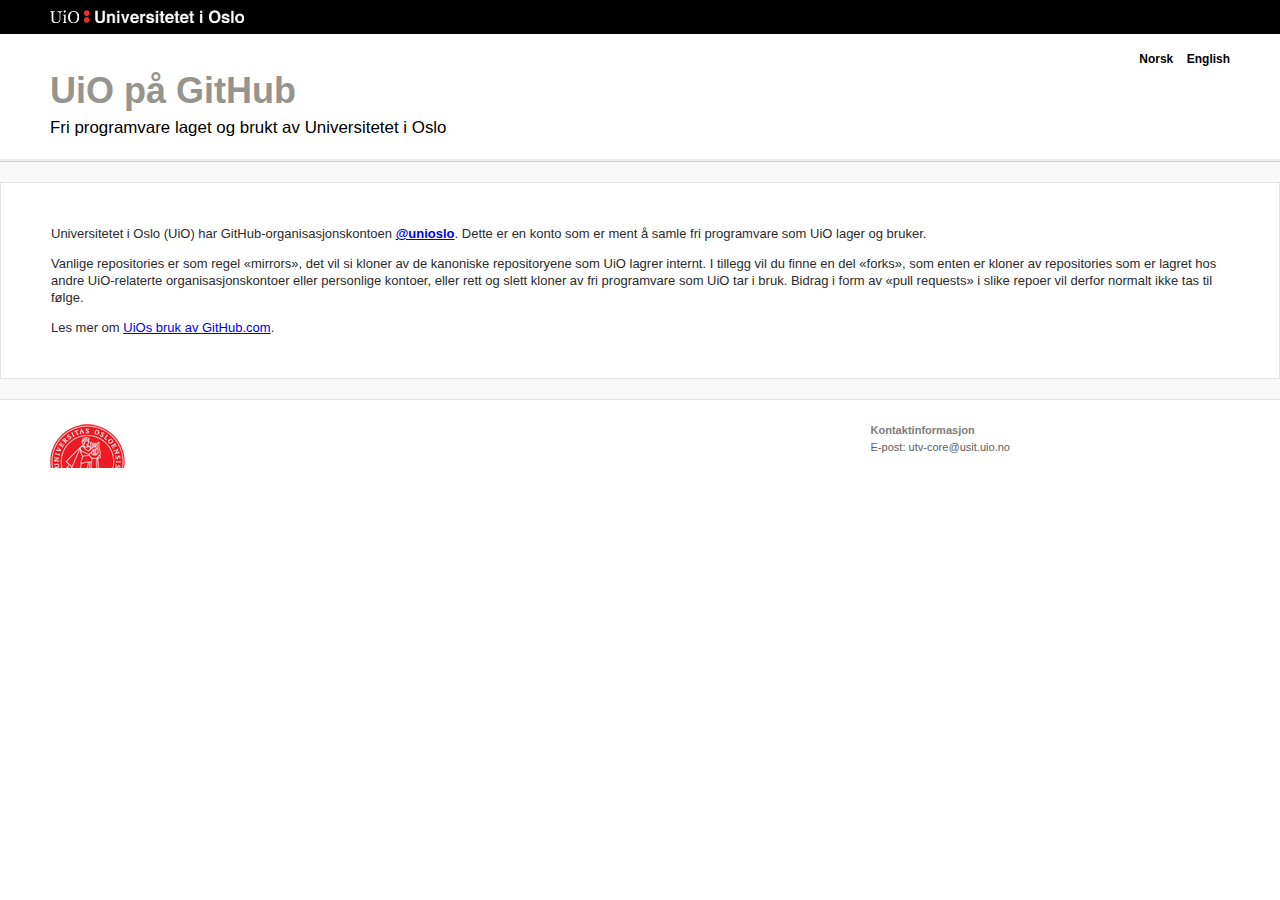
<file: index.html>
<!DOCTYPE html PUBLIC "-//W3C//DTD XHTML 1.0 Transitional//EN" "http://www.w3.org/TR/xhtml1/DTD/xhtml1-transitional.dtd">
<html xmlns="http://www.w3.org/1999/xhtml">
<head>
  <meta http-equiv="Content-Type" content="text/html; charset=UTF-8"/>
  <meta name="viewport" content="width=device-width, initial-scale=1"/>

  <title>UiO på GitHub</title>

  <link href="uio-app-top-bottom.css" type="text/css" rel="stylesheet"/>
  <link href="uio-app-top-bottom-responsive.css" type="text/css" rel="stylesheet" media="screen and (max-width: 15.5cm) and (orientation : portrait), 
        screen and (max-width: 17.5cm) and (orientation : landscape)"/>
</head>
<body class="app-fluid-responsive">

<!-- Page header starts -->
<div id="app-head-wrapper">
  <div id="line-top">
    <div id="uiologo">
      <a href="http://www.uio.no/">Universitetet i Oslo</a>
    </div>
  </div>
  <div id="app-head">
    <div id="app-name">
      <a href="/">UiO på GitHub</a>
      <span id="tagline">Fri programvare laget og brukt av Universitetet i Oslo</span>
    </div>
    <div id="head-menu">
      <a href="#" id="language-select">Language</a>
      <ul class="language-menu">
        <li><a href="/">Norsk</a></li>
        <li><a href="./index-eng.html">English</a></li>
      </ul>
    </div>
    <a href="#" id="responsive-menu">Menu</a>
  </div> 
</div> 
<!-- Page header end -->

<!-- Page content starts -->
<div id="app-content">
<p>Universitetet i Oslo (UiO) har GitHub-organisasjonskontoen <a href="http://github.com/unioslo/"><strong>@unioslo</strong></a>. Dette er en konto som er ment å samle fri programvare som UiO lager og bruker.</p>

<p>Vanlige repositories er som regel «mirrors», det vil si kloner av de kanoniske repositoryene som UiO lagrer internt. I tillegg vil du finne en del «forks», som enten er kloner av repositories som er lagret hos andre UiO-relaterte organisasjonskontoer eller personlige kontoer, eller rett og slett kloner av fri programvare som UiO tar i bruk. Bidrag i form av «pull requests» i slike repoer vil derfor normalt ikke tas til følge.</p>

<p>Les mer om <a href="https://www.usit.uio.no/om/tjenestegrupper/utvikling/verktoy/github/">UiOs bruk av GitHub.com</a>.</p>
</div>
<!-- Page content end -->

<!-- Page footer starts -->
<div id="app-footer-wrapper">
  <div id="app-footer">
    <div id="contact-info">
      <div class="phone-fax-email">
        <span class="vrtx-label">Kontaktinformasjon</span>
        <span class="email">E-post: utv-core@usit.uio.no</span>
      </div>
    </div>
    <!--
    <div id="app-responsible">
      <span class="vrtx-label">Ansvarlig for denne tjenesten</span>
      <span><a href="http://www.usit.uio.no/web/">Webseksjonen - USIT</a></span>
    </div>
    -->
  </div>
</div>
<!-- Page footer end -->

<!-- UiO app JavaScript -->
<script type="text/javascript" src="responsive-libs.js"></script>
<script type="text/javascript" src="uio-app-responsive.js"></script>
<script type="text/javascript" src="uio-app.js"></script>
<script type="text/javascript"><!--
(function () {
  var languageMenu = document.getElementsByClassName('language-menu')[0],
      loginMenu = document.getElementById('head-login'),
      hasLoginMenuMultipleLinks = loginMenu.getElementsByTagName("li").length > 2,
      responsiveMenu = document.getElementById('responsive-menu');
  if(responsiveUiOApp.isResponsive) {
    enquire.register(responsiveUiOApp.responsiveMax, {
      match: function() {
        languageMenu.style.display = 'none';
        if(hasLoginMenuMultipleLinks) {
          loginMenu.style.display = 'none';
          responsiveMenu.style.display = 'block';
        }
      },
      unmatch: function() {
        languageMenu.style.display = 'block';
        if(hasLoginMenuMultipleLinks) {
          loginMenu.style.display = 'block';
          responsiveMenu.style.display = 'none';
        }
      }
    });
  }
}());
//-->
</script>
</body>
</html>
</file>
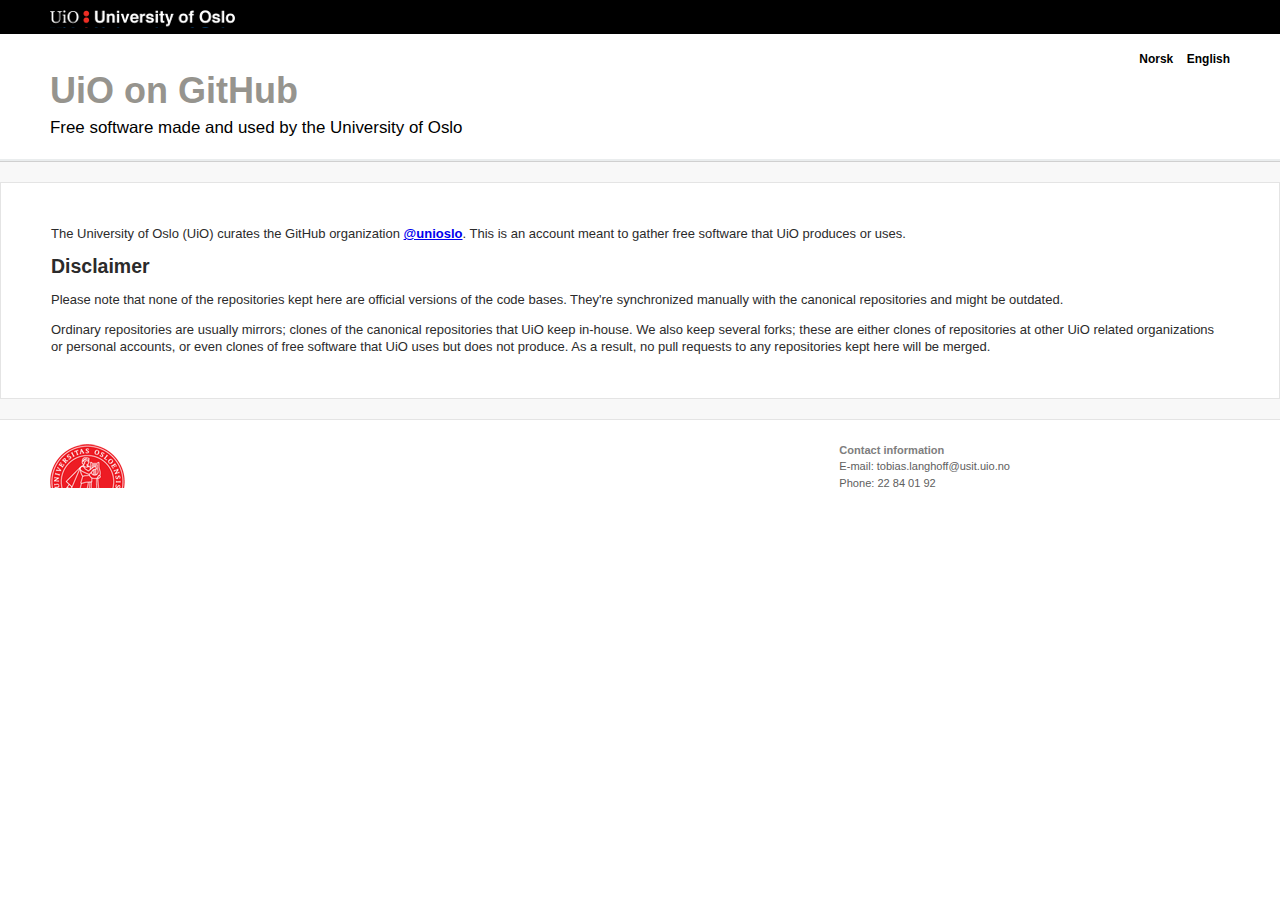
<file: index-eng.html>
<!DOCTYPE html PUBLIC "-//W3C//DTD XHTML 1.0 Transitional//EN" "http://www.w3.org/TR/xhtml1/DTD/xhtml1-transitional.dtd">
<html xmlns="http://www.w3.org/1999/xhtml">
<head>
  <meta http-equiv="Content-Type" content="text/html; charset=UTF-8" />
  <meta name="viewport" content="width=device-width, initial-scale=1" />

  <title>UiO at GitHub</title>

  <link href="uio-app-top-bottom.css" type="text/css" rel="stylesheet"/>
  <link href="uio-app-top-bottom-responsive.css" type="text/css" rel="stylesheet" media="screen and (max-width: 15.5cm) and (orientation : portrait), 
        screen and (max-width: 17.5cm) and (orientation : landscape)"/>
</head>
<body class="app-fluid-responsive">

<!-- Page header starts -->
<div id="app-head-wrapper"> 
  <div id="line-top">
    <div id="uiologo" class="english-uiologo">
      <a href="http://www.uio.no/english/">University of Oslo</a>
    </div> 
  </div>
  <div id="app-head">
    <div id="app-name"> 
      <a href='/'>UiO on GitHub</a> 
      <span id="tagline">Free software made and used by the University of Oslo</span>
    </div>
    <div id="head-menu"> 
      <a href="#" id="language-select">Language</a>
      <ul class="language-menu">
        <li><a href='./index.html' class="language">Norsk</a></li>
        <li><a href='/' class="language">English</a></li>
      </ul> 
    </div>
    <a href="#" id="responsive-menu">Menu</a>
  </div> 
</div> 
<!-- Page header end -->

<!-- Page content starts -->
<div id="app-content">
<p>The University of Oslo (UiO) curates the GitHub organization <a href="http://github.com/unioslo/"><strong>@unioslo</strong></a>. This is an account meant to gather free software that UiO produces or uses.</p>

<h2>Disclaimer</h2>
<p>Please note that none of the repositories kept here are official versions of the code bases. They're synchronized manually with the canonical repositories and might be outdated.</p>

<p>Ordinary repositories are usually mirrors; clones of the canonical repositories that UiO keep in-house. We also keep several forks; these are either clones of repositories at other UiO related organizations or personal accounts, or even clones of free software that UiO uses but does not produce. As a result, no pull requests to any repositories kept here will be merged.</p>
</div>
<!-- Page content end -->

<!-- Page footer starts -->
<div id="app-footer-wrapper"> 
  <div id="app-footer">
    <div id="contact-info"> 
      <div class="phone-fax-email"> 
        <span class="vrtx-label">Contact information</span>
        <span class="email">E-mail: tobias.langhoff@usit.uio.no</span>  
        <span class="tel">Phone: 22 84 01 92</span>  
      </div> 
    </div>
    <!--
    <div id="app-responsible"> 
      <span class="vrtx-label">Responsible for this service</span> 
      <span><a href="http://www.usit.uio.no/web/">Webseksjonen - USIT</a></span> 
    </div>
    -->
  </div> 
</div>
<!-- Page footer end -->

<!-- UiO app JavaScript -->
<script type="text/javascript" src="responsive-libs.js"></script>
<script type="text/javascript" src="uio-app-responsive.js"></script>
<script type="text/javascript" src="uio-app.js"></script>
<script type="text/javascript"><!--
(function () {
  var languageMenu = document.getElementsByClassName('language-menu')[0],
      loginMenu = document.getElementById('head-login'),
      hasLoginMenuMultipleLinks = loginMenu.getElementsByTagName("li").length > 2,
      responsiveMenu = document.getElementById('responsive-menu');
  if(responsiveUiOApp.isResponsive) {
    enquire.register(responsiveUiOApp.responsiveMax, {
      match: function() {
        languageMenu.style.display = 'none';
        if(hasLoginMenuMultipleLinks) {
          loginMenu.style.display = 'none';
          responsiveMenu.style.display = 'block';
        }
      },
      unmatch: function() {
        languageMenu.style.display = 'block';
        if(hasLoginMenuMultipleLinks) {
          loginMenu.style.display = 'block';
          responsiveMenu.style.display = 'none';
        }
      }
    });
  }
}());
//-->
</script>
</body>
</html>
</file>
<file: uio-app-top-bottom.css>
/*
 *  UiO design - Apps
 *
 */

html {
  background-color: #fff;
}

img {
  border: 0;
}

body {
  margin: 0;
  padding: 0;
  background-color: transparent;
  background-color: #f8f8f8;
  color: #2b2b2b;
  font: normal 81.25%/1.31em Arial, sans-serif !important; /* 13 / 17 */
  text-align: center;
  min-width: 1000px;
}

#app-head a,
#app-footer a {
  color: #0b5a9d;
  text-decoration: none;
}

.no-touch #app-head a:hover,
.no-touch #app-footer a:hover {
  text-decoration: underline;
}

/* TODO later: look at std typography */

/* Head and footer */

#app-head,
#app-footer {
  background-color: #fff;
  clear: both;
  position: relative;
}

#app-head-wrapper {
  background: #fff url(images/uio-app-head-white-grey-border.png) repeat-x left bottom;
  margin-bottom: 20px;
}

#app-head {
  margin: 0 auto 0 auto;
  height: 128px;
  background-color: transparent;
  width: 970px;
  text-align: left;
}

#app-content {
  width: 940px;
  margin: 0 auto;
  text-align: left;
  padding: 29px;
  margin-bottom: 20px;
  position: relative;
  background-color: #fff;
  border: 1px solid #e4e4e4;
}

#app-footer-wrapper {
  text-align: center;
  border-top: 1px solid #e4e4e4;
  background-color: #fff;
  padding: 0px;
  position: relative;
}

#app-footer {
  margin-bottom: 0;
  width: 940px;
  margin: 0 auto;
  text-align: left;
  border: none;
  font: normal 0.85em/1.25em Verdana, sans-serif;
  background: url(images/uio-app-uio-sickle-medium.png) no-repeat 15px 24px;
  padding: 24px 15px 44px 15px;
}

#app-head:after,
#app-footer:after,
#app-content:after {
  clear: both;
  content: ".";
  display: block;
  height: 0;
  visibility: hidden;
}

/* Black line and UiO logo */

#app-head-wrapper #line-top {
  background-color: #000;
  height: 34px;
}

#app-head-wrapper #line-top #uiologo {
  width: 970px;
  margin: 0 auto;
  position: relative;
  height: 34px;
}

/* "The Phark Method" - image replacement
 * Don't want that extra empty span from Levin Alexander method
 * (although it is used elsewhere in Ny UiO design and have an extra advantage).
 */

#app-head-wrapper #line-top #uiologo a {
  background: url(images/uio-app-uio-small-black.png) no-repeat 0 0;
  display: block;
  overflow: hidden;
  position: absolute;
  top: 10px;
  left: 15px;
  height: 15px;
  width: 195px;
  text-indent: -9999px;
}

#app-head-wrapper #line-top #uiologo.english-uiologo a {
  background-image: url(images/uio-app-uio-small-black-eng.png);
  height: 18px;
}

#app-head-wrapper #line-top #uiologo a:hover {
  background: url(images/uio-app-uio-small-black.png) no-repeat 0 -17px;
}

#app-head-wrapper #line-top #uiologo.english-uiologo a:hover {
  background-image: url(images/uio-app-uio-small-black-eng.png);
}

/* ^ Black line and UiO logo */

/* Head menu */

#app-head #head-menu {
 font-weight: bold;
 position: absolute;
 top: 16px;
 right: 15px;
}

#app-head-wrapper #head-menu #language-select {
  display: none;
}

#app-head #head-menu ul {
  font-weight: bold;
  margin: 0;
  padding: 0;
  float: right;
  list-style: none;
}

#app-head #head-menu ul li {
  background-image: none;
  margin: 0 0 0 10px;
  padding: 0;
  list-style: none;
  display: inline;
  font-size: 0.92em;
  color: #000;
}

#app-head #head-menu a {
  color: #000;
}

#app-head-wrapper #head-login {
  position: absolute;
  top: 84px;
  right: 15px;
  font-size: 0.92em;
}

#app-head-wrapper #head-login ul, #app-head-wrapper #head-login ul li {
    background-image: none;
    list-style: none;
}

#app-head-wrapper #head-login ul {
    margin: 0;
    padding: 0;
}

#app-head-wrapper #head-login ul li {
    display: inline;
}

#app-head-wrapper #head-login ul #user-fullname, 
#app-head-wrapper #head-login ul #login-out-link {
    position: relative;
    top: 3px;
    padding-left: 10px;
}

#app-head-wrapper #responsive-menu {
    display: none;
}

/* ^ Head menu */

/* App name */

#app-head #app-name {
  position: absolute;
  top: 38px;
  left: 15px;
  font-size: 2.77em;
  font-weight: bold;
  color: #96948e;
  line-height: 1.05em;
  white-space: nowrap;
}

#app-head #app-name a {
  color: #96948e;
}

.app-colon #app-head #app-name a {
  padding-left: 18px;
  background: url(images/uio-app-colon.png) no-repeat 0 47%;
}

#app-head #app-name span#tagline {
  color: #000;
  font-size: 0.47em;
  margin-top: 10px;
  line-height: 1em;
  display: block;
  font-weight: normal;
}

#app-head #app-name a:hover {
  text-decoration: none;
  color: #0b5a9d;
}

/* ^ App name */

/* Footer */

#app-footer div span {
  display: block;
  color: #5e5e5e;
  margin-bottom: 3px;
}

#app-footer span.vrtx-label {
  font-weight: bold;
  color: #7e7e7e;
}


#app-footer #contact-info,
#app-footer #app-responsible {
  width: auto;
}

#app-footer #contact-info {
  position: absolute;
  right: 220px;
}

#app-footer #app-responsible {
  float: right;
}

#app-footer #app-responsible a {
  color: #5E5E5E;
}

#app-footer div.phone-fax-email {
  padding-right: 50px;
}

/* ^ Footer */

/* ^ Head and footer */

/* Fluid design */

.app-fluid {
  min-width: 880px;
}

.app-fluid-responsive {
  min-width: 600px;
}

.app-fluid-responsive #app-head-wrapper,
.app-fluid-responsive #app-footer-wrapper,
.app-fluid #app-head-wrapper,
.app-fluid #app-footer-wrapper {
  min-width: 880px;
  width: 100%;
}

.app-fluid-responsive #app-head-wrapper,
.app-fluid-responsive #app-footer-wrapper {
  min-width: 600px;
}

.app-fluid-responsive #app-head,
.app-fluid-responsive #app-head-wrapper #line-top #uiologo,
.app-fluid-responsive #app-footer,
.app-fluid #app-head,
.app-fluid #app-head-wrapper #line-top #uiologo,
.app-fluid #app-footer {
  width: auto;
  max-width: 1200px;
  padding-left: 50px;
  padding-right: 50px;
}

.app-fluid-responsive #app-content,
.app-fluid #app-content {
  width: auto;
  min-width: 780px;
  max-width: 1200px;
  padding-left: 50px;
  padding-right: 50px;
}

.app-fluid-responsive #app-content {
  min-width: 500px;
}

.app-fluid-responsive #app-footer,
.app-fluid #app-footer {
  background-position: 50px 24px;
}


.app-fluid-responsive  #app-head-wrapper #line-top #uiologo a,
.app-fluid-responsive  #app-head #app-name,
.app-fluid #app-head-wrapper #line-top #uiologo a,
.app-fluid #app-head #app-name {
  left: 50px;
}

.app-fluid-responsive #app-head #head-menu,
.app-fluid-responsive #app-head-wrapper #head-login,
.app-fluid #app-head #head-menu,
.app-fluid #app-head-wrapper #head-login {
  right: 50px;
}

.app-fluid-full-width #app-head,
.app-fluid-full-width #app-head-wrapper #line-top #uiologo,
.app-fluid-full-width #app-content,
.app-fluid-full-width #app-footer {
  max-width: none;
}

* html .app-fluid #app-footer {
  float: left;
}

/* ^ Fluid design */

/* ^ UiO design - Apps */
</file>
<file: uio-app-top-bottom-responsive.css>
body.app-fluid,
body.app-fluid-responsive,
body {
  overflow-x: hidden;
  min-width: 240px;
  line-height: 1.33 !important;
  font-size: 120% !important;
  font-family: Arial, sans-serif !important; 
}

body {
  -webkit-text-size-adjust: 100%; 
}
 /* Breaking text with hyphens with fallback to break-word and break-all */
* {
  word-wrap: break-word;
  word-break: break-word;
  word-break: hyphenate;
  -webkit-hyphens: auto;
  -moz-hyphens: auto;
  -ms-hyphens: auto;
  hyphens: auto;
}

/* Header and footer */

#app-head-wrapper {
  background: #ffffff;
  border-bottom: 1px solid #cfcfcf;
  margin-bottom: 10px;
}

.app-fluid-responsive #app-head-wrapper,
.app-fluid-responsive #app-footer-wrapper,
.app-fluid #app-head-wrapper,
.app-fluid #app-footer-wrapper,
#app-head-wrapper,
#app-footer-wrapper {
    width: 100%;
    min-width: 0;
}

#app-head-wrapper #app-head #app-name,
.app-fluid #app-head-wrapper #app-head #app-name,
.app-fluid-responsive #app-head-wrapper #app-head #app-name {
  left: 0;
}


.app-fluid #app-head-wrapper #line-top #uiologo a,
.app-fluid-responsive #app-head-wrapper #line-top #uiologo a,
#app-head-wrapper #line-top #uiologo a {
  left: 15px;
}

#app-footer #contact-info,
#app-footer #app-responsible,
#app-footer hr {
    clear: both !important;
    float: left;
    position: relative;
}

#app-footer #contact-info {
  background: url("images/line-dotted-responsive.png") repeat-x scroll 2px 100%;
  background-size: auto 2px;
  padding-top: 80px;
  margin-bottom: 10px;
  width: 100%;
  left: 0;
}

#app-footer #app-responsible {
    padding-bottom: 20px;
}

#app-footer hr {
  background: url("images/line-dotted-reponsive.png") repeat-x 0 0 transparent;
  background-size: auto 2px;
  border: none;
  color: #fff;
  height: 2px;
  margin: 10px 0;
  width: 100%;
}

#app-head {
  height: auto;
  margin: 0 auto 0 auto;
  background-color: transparent;
  text-align: left;
}

.app-fluid-responsive #app-content,
.app-fluid #app-content,
#app-content {
  font-size: 81.25%;
  width: auto;
  min-width: 0;
  margin: 0 auto;
  border-width: 1px 0 1px 0;
  border-color: #cfcfcf;
  padding: 10px 15px;
  margin: 15px 0;
}

#app-footer-wrapper {
  width: 100%;
  border-top: 1px solid #cfcfcf;
}

#app-head-wrapper #app-head {
  width: auto;
  padding-left: 0px;
  padding-right: 0px;
}

.app-fluid #app-footer-wrapper #app-footer,
.app-fluid-responsive #app-footer-wrapper #app-footer,
#app-footer-wrapper #app-footer {
  background: url(images/uio-app-uio-sickle-medium.png) no-repeat 15px 10px;
  margin-bottom: 0;
  margin: 0 auto;
  padding: 24px 15px 44px;
}

/* Black line and UiO logo */
#app-head-wrapper #line-top, #app-head-wrapper #line-top #uiologo {
  height: 31px;
}

.app-fluid #app-head-wrapper #line-top #uiologo,
.app-fluid-responsive #app-head-wrapper #line-top #uiologo,
#app-head-wrapper #line-top #uiologo {
  width: auto;
  display: block;
  float: none;
  height: 19px;
  font-size: 0.1em;
  padding-left: 0px;
  padding-right: 0px;
}

#app-head-wrapper #line-top #uiologo a, #app-head-wrapper #line-top #uiologo a:hover {
  background: url("images/uio-small-black-responsive.png") no-repeat scroll 0 0;
    background-size: 90%;
}

#app-head-wrapper #line-top #uiologo.english-uiologo a, #app-head-wrapper #line-top #uiologo.english-uiologo a:hover {
  background-image: none;
  background: url("images/uio-small-black-en-responsive.png") no-repeat scroll 0 0;
  background-size: 85%;
}

#app-head form.app-form {
  display: none;
}

/* Head menu */
#app-head-wrapper #responsive-menu {
    background: url(images/uio-app-menu-responsive.png) no-repeat scroll 0 0 transparent;
    display: block;
    position: absolute;
    top: -3px;
    right: 0;
    height: 32px;
    width: 32px;
    margin-right: 18px;
    text-indent: -9999px;
}

#app-head-wrapper #head-login {
    font-size: 0.80em;
    top: 38px;
    right: 15px !important;
    z-index: 0;
}

#app-head-wrapper #head-login.multiple-links {
    right: 0 !important;
    border-color: #414141;
    display: none;
    background-color: #272727;
    width: 100%;
    height: auto;
    z-index: 1;
}

#app-head-wrapper #head-login ul {
    list-style: none;
    margin: 0;
    padding: 0;
}

#app-head #head-login.multiple-links ul li {
    background-image: none;
    border-top: 1px solid #414141;
    color: #eeeeee;
    display: block;
    list-style: none;
    margin: 0;
    padding-left: 0;
    width: auto;
}

#app-head-wrapper #head-login ul #user-fullname, 
#app-head-wrapper #head-login ul #login-out-link {
    top: 0;
}

#app-head #head-login.multiple-links ul li#user-fullname, #app-head #head-login ul li#user-fullname {
  display: none;
}

.no-touch #app-head #head-login.multiple-links ul li:hover,
.no-touch #app-head #head-login.multiple-links ul li:first-child:hover  {
    background-color: #5d5d5c;
}

#app-head #head-login.multiple-links ul li:first-child {
    border-top: none;
}

#app-head-wrapper #head-login.multiple-links a,
#app-head-wrapper #head-login.multiple-links #login-out-link a {
    color: #ffffff;
    display: block;
    padding: 0.7em 1.3em 0.7em 0.7em;
    outline: none;
}

.app-fluid #app-head-wrapper #head-menu,
.app-fluid-responsive #app-head-wrapper #head-menu,
#app-head-wrapper #head-menu {
  font-size: 0.7em;
  right: 0;
  top: 0;
  float: right;
  margin-right: 10px;
} 

#app-head-wrapper #head-menu #language-select {
  background: url(images/uio-app-dropdown-toggle.png) no-repeat scroll top right transparent;
  color: #ffffff;
  display: inline-block;
  float: right;
  position: relative;
  bottom: 40px;
  margin-right: 10px;
  left: 10px;
  font-size: 0.9em;
  padding: 1px 20px 0 0;
  font-weight: normal;
}

#app-head-wrapper #head-menu #language-select,
#app-head-wrapper #head-menu #language-select:hover {
  text-decoration: none;
}

#app-head-wrapper #head-menu ul {
  background: #ffffff;
  display: none;
  float: none;
  font-weight: normal;
  border: 1px solid #cfcfcf;
  position: relative;
  bottom: 15px;
  z-index: 1;
}

#app-head-wrapper #head-menu ul li {
  display: block;
  font-size: 1.1em;
  margin: 0;
  position: relative;
  bottom: 10px;
  padding: 5px 10px;
}

#app-head-wrapper #head-menu ul li:first-child {
  padding-top: 18px;
}

#app-head-wrapper #head-menu ul li:last-child {
  padding-bottom: 0;
}

#app-head-wrapper #head-menu ul li a {
  color: #0b5a9d;
}
/* ^Head menu */

/* App-name */
#app-head #app-name {
  font-size: 1.5em;
  position: relative;
  top: 0;
  margin: 15px 0;
  left: 0;
  padding-left: 15px;
  padding-right: 15px;
}

#app-head #app-name span#tagline {
  color: #000;
  font-size: 0.51em;
  margin-top: 10px;
  line-height: 1.2em;
  display: block;
}
/* ^App-name */

/* Footer */
#app-footer div span, #app-footer span.vrtx-label {
  color: #2b2b2b;
}

#app-footer div span a {
  color: #0b5a9d !important;
  line-height: 1.5em;
}

#app-footer #contact-info,
#app-footer #app-responsible {
  font-size: 100%;
  line-height: 1.2em;
}

#app-footer div.phone-fax-email {
    padding: 0 0 10px 0;
}

#app-footer {
  font: normal 0.85em/1.25em Arial, sans-serif;
}
/* ^Footer */
</file>
